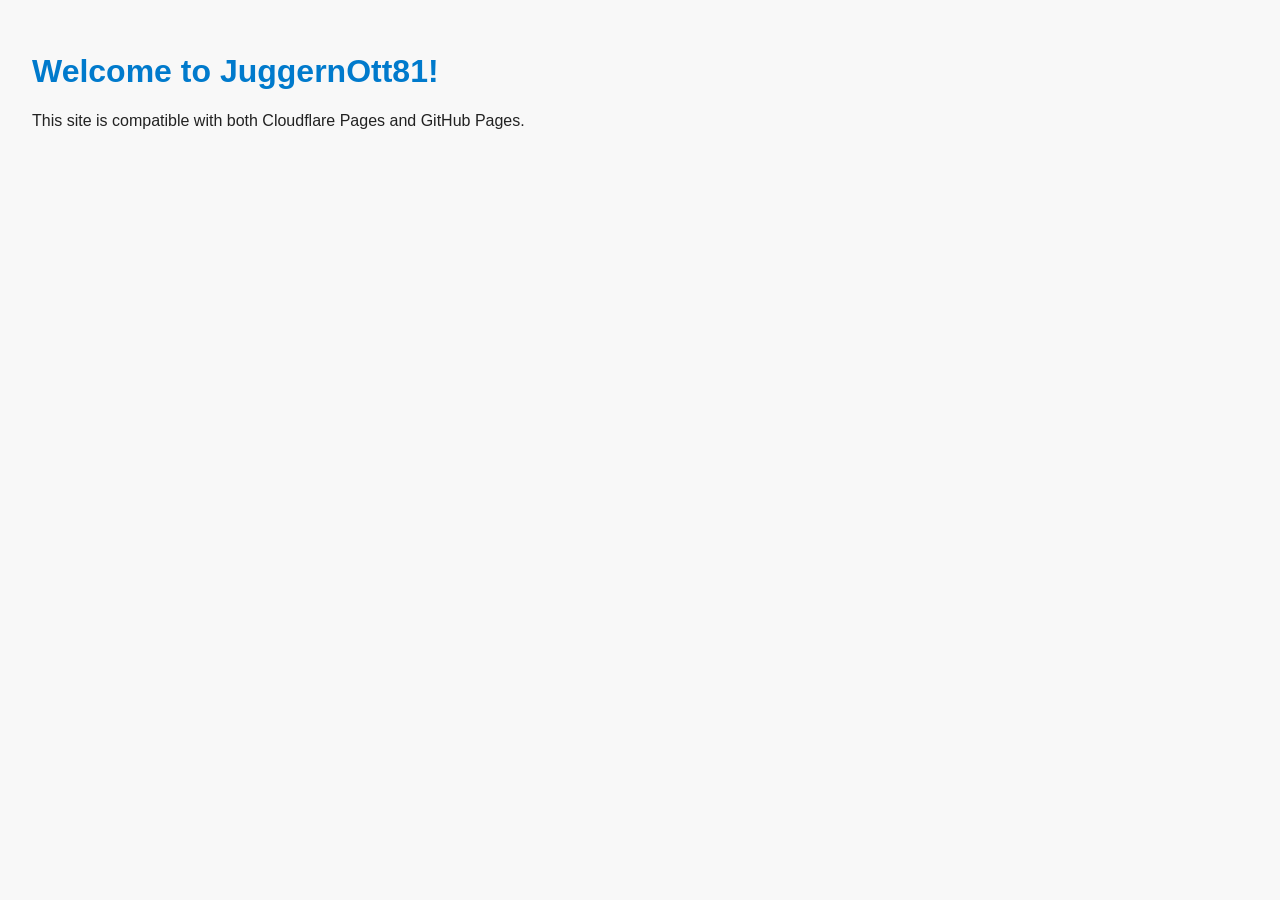
<file: index.html>
<!DOCTYPE html>
<html lang="en">
<head>
    <meta charset="UTF-8">
    <meta name="viewport" content="width=device-width, initial-scale=1.0">
    <title>JuggernOtt81 Static Site</title>
    <link rel="stylesheet" href="style.css">
</head>
<body>
    <h1>Welcome to JuggernOtt81!</h1>
    <p>This site is compatible with both Cloudflare Pages and GitHub Pages.</p>
</body>
</html>
</file>
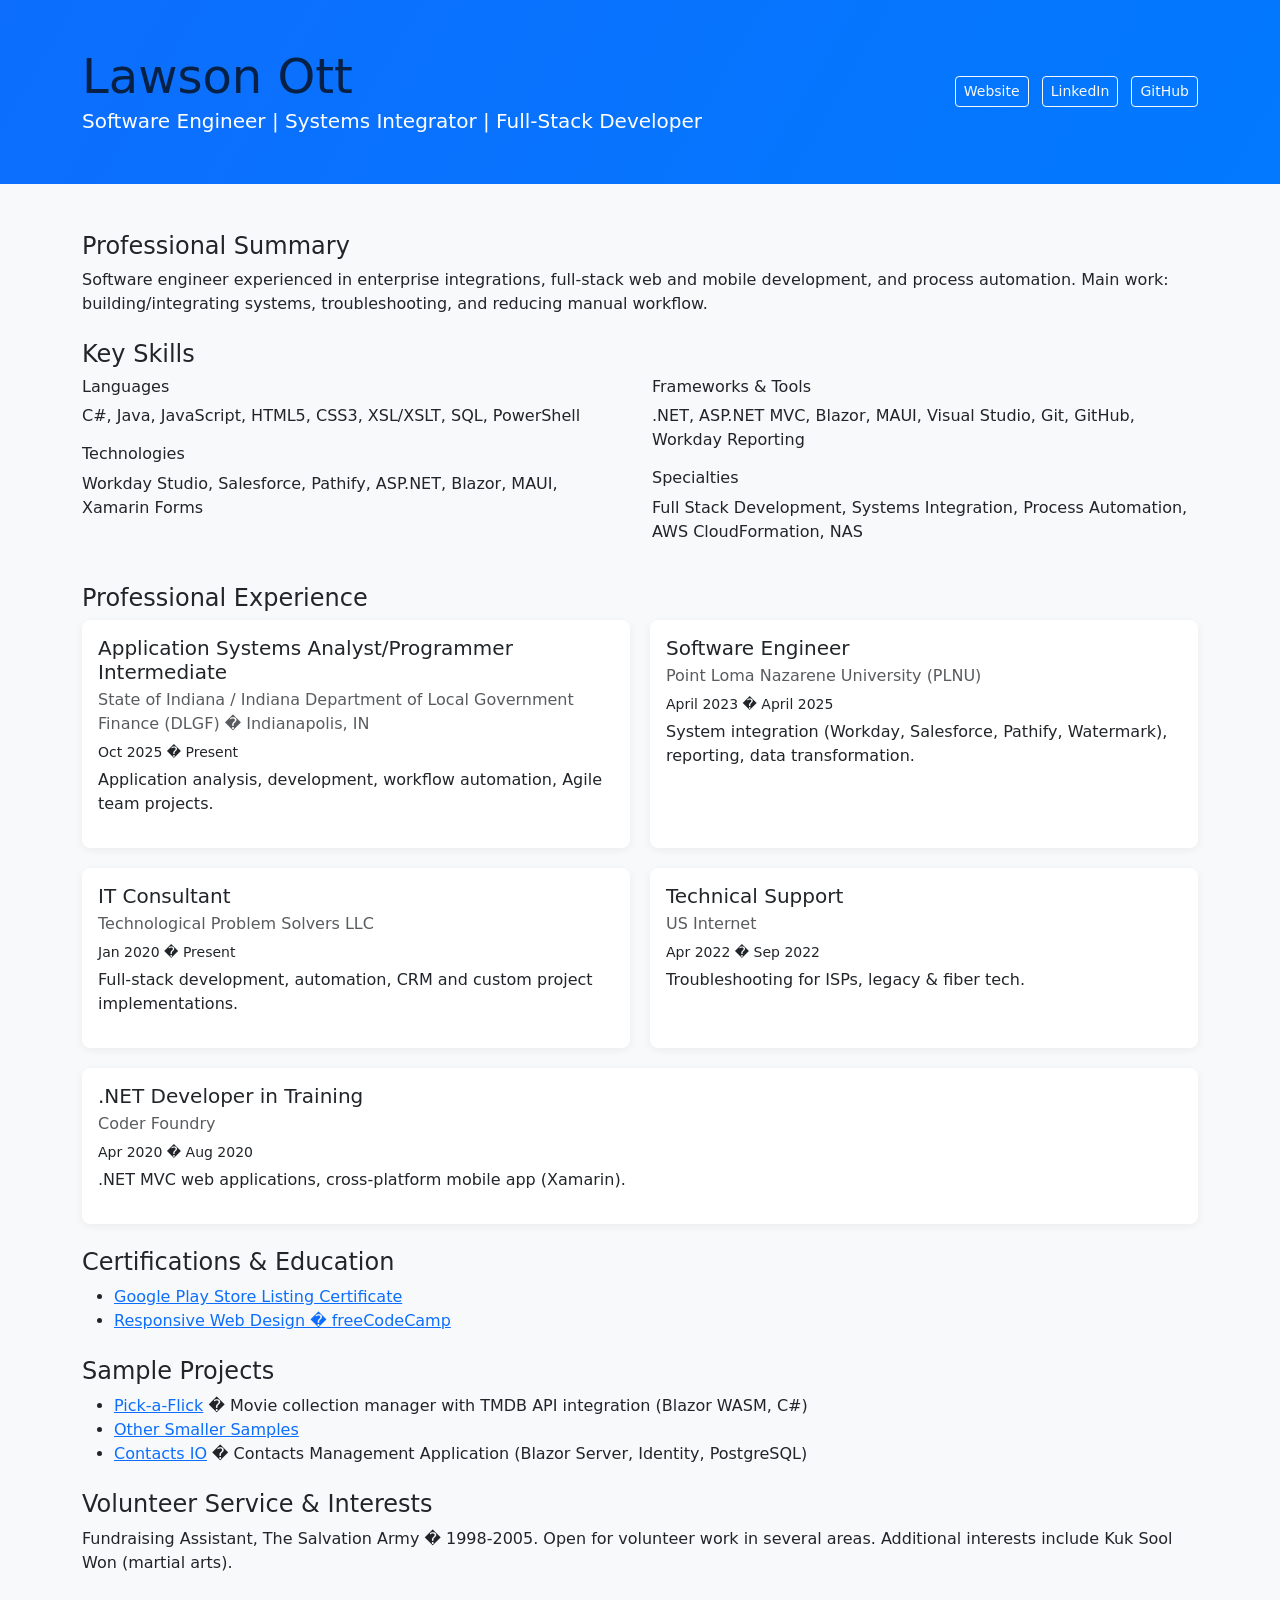
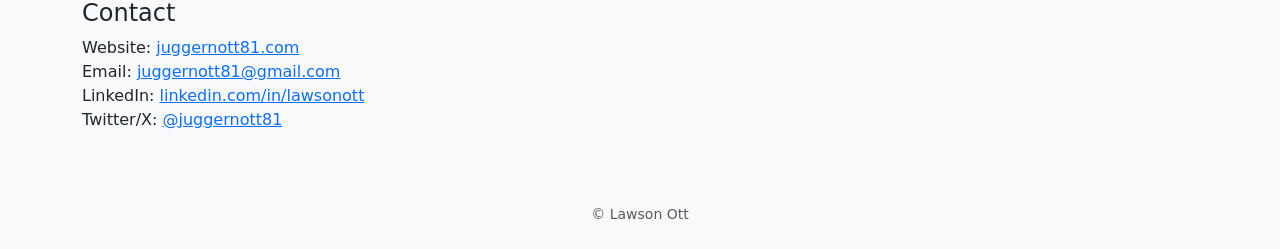
<file: public/index.html>
<!doctype html>
<html lang="en">
<head>
  <meta charset="utf-8">
  <meta name="viewport" content="width=device-width, initial-scale=1">
  <title>Lawson Ott � Software Engineer</title>
  <link href="https://cdn.jsdelivr.net/npm/bootstrap@5.3.2/dist/css/bootstrap.min.css" rel="stylesheet">
  <link href="assets/css/style.css" rel="stylesheet">
</head>
<body>
  <header class="bg-primary text-white py-5">
    <div class="container">
      <div class="row align-items-center">
        <div class="col-md-8">
          <h1 class="display-5 mb-0">Lawson Ott</h1>
          <p class="lead mb-0">Software Engineer | Systems Integrator | Full-Stack Developer</p>
        </div>
        <div class="col-md-4 text-md-end mt-3 mt-md-0">
          <a class="btn btn-outline-light btn-sm me-2" href="https://juggernott81.com/" target="_blank" rel="noopener">Website</a>
          <a class="btn btn-outline-light btn-sm me-2" href="https://www.linkedin.com/in/lawsonott/" target="_blank" rel="noopener">LinkedIn</a>
          <a class="btn btn-outline-light btn-sm" href="https://github.com/JuggernOtt81" target="_blank" rel="noopener">GitHub</a>
        </div>
      </div>
    </div>
  </header>

  <main class="container my-5">
    <section class="mb-4">
      <h2 class="h4">Professional Summary</h2>
      <p>Software engineer experienced in enterprise integrations, full-stack web and mobile development, and process automation. Main work: building/integrating systems, troubleshooting, and reducing manual workflow.</p>
    </section>

    <section class="mb-4">
      <h2 class="h4">Key Skills</h2>
      <div class="row">
        <div class="col-sm-6">
          <h3 class="h6">Languages</h3>
          <p>C#, Java, JavaScript, HTML5, CSS3, XSL/XSLT, SQL, PowerShell</p>

          <h3 class="h6 mt-3">Technologies</h3>
          <p>Workday Studio, Salesforce, Pathify, ASP.NET, Blazor, MAUI, Xamarin Forms</p>
        </div>
        <div class="col-sm-6">
          <h3 class="h6">Frameworks & Tools</h3>
          <p>.NET, ASP.NET MVC, Blazor, MAUI, Visual Studio, Git, GitHub, Workday Reporting</p>

          <h3 class="h6 mt-3">Specialties</h3>
          <p>Full Stack Development, Systems Integration, Process Automation, AWS CloudFormation, NAS</p>
        </div>
      </div>
    </section>

    <section class="mb-4">
      <h2 class="h4">Professional Experience</h2>

      <div class="timeline">
        <div class="timeline-item">
          <h3 class="h5 mb-1">Application Systems Analyst/Programmer Intermediate</h3>
          <p class="text-muted mb-1">State of Indiana / Indiana Department of Local Government Finance (DLGF) � Indianapolis, IN</p>
          <p class="mb-1"><small>Oct 2025 � Present</small></p>
          <p>Application analysis, development, workflow automation, Agile team projects.</p>
        </div>

        <div class="timeline-item">
          <h3 class="h5 mb-1">Software Engineer</h3>
          <p class="text-muted mb-1">Point Loma Nazarene University (PLNU)</p>
          <p class="mb-1"><small>April 2023 � April 2025</small></p>
          <p>System integration (Workday, Salesforce, Pathify, Watermark), reporting, data transformation.</p>
        </div>

        <div class="timeline-item">
          <h3 class="h5 mb-1">IT Consultant</h3>
          <p class="text-muted mb-1">Technological Problem Solvers LLC</p>
          <p class="mb-1"><small>Jan 2020 � Present</small></p>
          <p>Full-stack development, automation, CRM and custom project implementations.</p>
        </div>

        <div class="timeline-item">
          <h3 class="h5 mb-1">Technical Support</h3>
          <p class="text-muted mb-1">US Internet</p>
          <p class="mb-1"><small>Apr 2022 � Sep 2022</small></p>
          <p>Troubleshooting for ISPs, legacy & fiber tech.</p>
        </div>

        <div class="timeline-item">
          <h3 class="h5 mb-1">.NET Developer in Training</h3>
          <p class="text-muted mb-1">Coder Foundry</p>
          <p class="mb-1"><small>Apr 2020 � Aug 2020</small></p>
          <p>.NET MVC web applications, cross-platform mobile app (Xamarin).</p>
        </div>
      </div>
    </section>

    <section class="mb-4">
      <h2 class="h4">Certifications & Education</h2>
      <ul>
        <li><a href="https://www.credential.net/8308c37b-ae6b-407c-aced-6a8b1a655437#acc.amAVeRTX" target="_blank" rel="noopener">Google Play Store Listing Certificate</a></li>
        <li><a href="https://www.freecodecamp.org/certification/juggernott81/responsive-web-design" target="_blank" rel="noopener">Responsive Web Design � freeCodeCamp</a></li>
      </ul>
    </section>

    <section class="mb-4">
      <h2 class="h4">Sample Projects</h2>
      <ul>
        <li><a href="https://zoquex.com/pickaflick-intro" target="_blank" rel="noopener">Pick-a-Flick</a> � Movie collection manager with TMDB API integration (Blazor WASM, C#)</li>
        <li><a href="https://zoquex.com/" target="_blank" rel="noopener">Other Smaller Samples</a></li>
        <li><a href="https://juggernott81.dev/" target="_blank" rel="noopener">Contacts IO</a> � Contacts Management Application (Blazor Server, Identity, PostgreSQL)</li>
      </ul>
    </section>

    <section class="mb-4">
      <h2 class="h4">Volunteer Service & Interests</h2>
      <p>Fundraising Assistant, The Salvation Army � 1998-2005. Open for volunteer work in several areas. Additional interests include Kuk Sool Won (martial arts).</p>
    </section>

    <section class="mb-4">
      <h2 class="h4">Contact</h2>
      <p>Website: <a href="https://juggernott81.com/" target="_blank" rel="noopener">juggernott81.com</a><br>
      Email: <a href="mailto:juggernott81@gmail.com">juggernott81@gmail.com</a><br>
      LinkedIn: <a href="https://linkedin.com/in/lawsonott" target="_blank" rel="noopener">linkedin.com/in/lawsonott</a><br>
      Twitter/X: <a href="https://twitter.com/juggernott81" target="_blank" rel="noopener">@juggernott81</a></p>
    </section>
  </main>

  <footer class="bg-light py-4">
    <div class="container text-center small text-muted">&copy; Lawson Ott</div>
  </footer>

  <script src="https://cdn.jsdelivr.net/npm/bootstrap@5.3.2/dist/js/bootstrap.bundle.min.js"></script>
</body>
</html>
</file>
<file: style.css>
/* Add your styles here */
body { font-family: Arial, sans-serif; background: #f8f8f8; color: #222; margin: 0; padding: 2rem; }
h1 { color: #007acc; }
</file>
<file: public/assets/css/style.css>
:root{--bg:#f8f9fa;--accent:#0d6efd}
body{background:var(--bg);font-family:Inter, system-ui, -apple-system, "Segoe UI", Roboto, "Helvetica Neue", Arial}
header{background:linear-gradient(120deg,rgba(13,110,253,.9),rgba(0,123,255,.85));}
.timeline{display:flex;flex-direction:column;gap:1.25rem}
.timeline-item{background:#fff;border-radius:.5rem;padding:1rem;box-shadow:0 2px 8px rgba(16,24,40,.06)}
h1,h2,h3{color:#072146}
a{color:var(--accent)}
@media(min-width:768px){.timeline{flex-direction:row;flex-wrap:wrap}.timeline-item{flex:1 1 calc(50% - .75rem)}}
</file>
